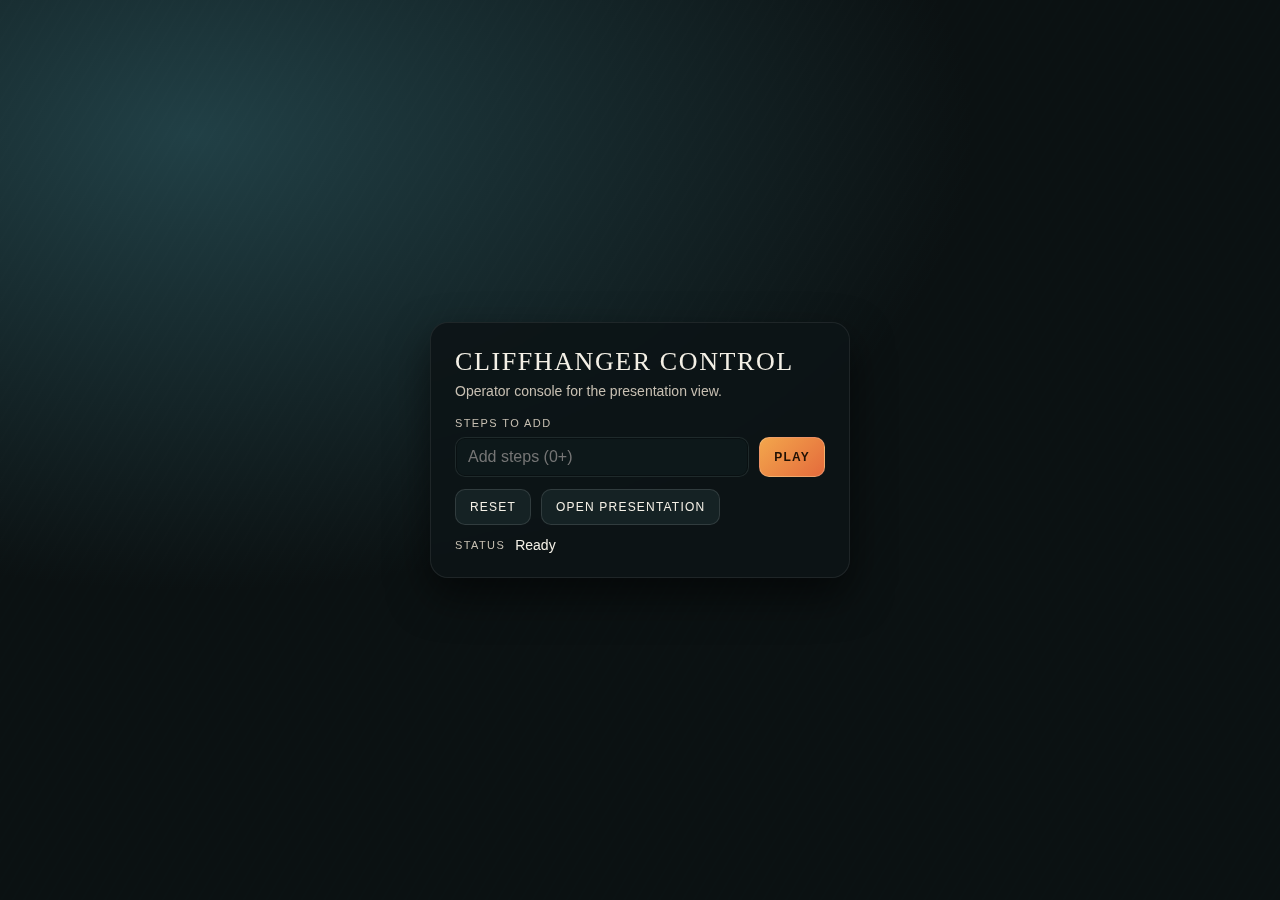
<file: cliff-climb-game/index.html>
<!doctype html>
<html lang="en">
  <head>
    <meta charset="UTF-8" />
    <meta name="viewport" content="width=device-width, initial-scale=1.0" />
    <title>Cliffhanger Control Panel</title>
    <link rel="stylesheet" href="styles.css" />
  </head>
  <body class="controller">
    <main class="controller-layout">
      <section class="hud controller-panel" aria-label="Control panel">
        <div class="title">Cliffhanger Control</div>
        <p class="tagline">Operator console for the presentation view.</p>

        <div class="controls">
          <label for="stepsInput">Steps to add</label>
          <div class="input-row">
            <input
              id="stepsInput"
              type="number"
              min="0"
              step="1"
              placeholder="Add steps (0+)"
              inputmode="numeric"
            />
            <button id="playBtn" type="button">Play</button>
          </div>
          <div class="button-row">
            <button id="resetBtn" type="button">Reset</button>
            <button id="openBtn" type="button">Open Presentation</button>
          </div>
        </div>

        <div class="status-line">
          <span class="status-label">Status</span>
          <span id="statusText">Ready</span>
        </div>
        <div id="errorText" class="error" role="alert" aria-live="polite" hidden></div>
      </section>
    </main>

    <script src="controller.js"></script>
  </body>
</html>
</file>
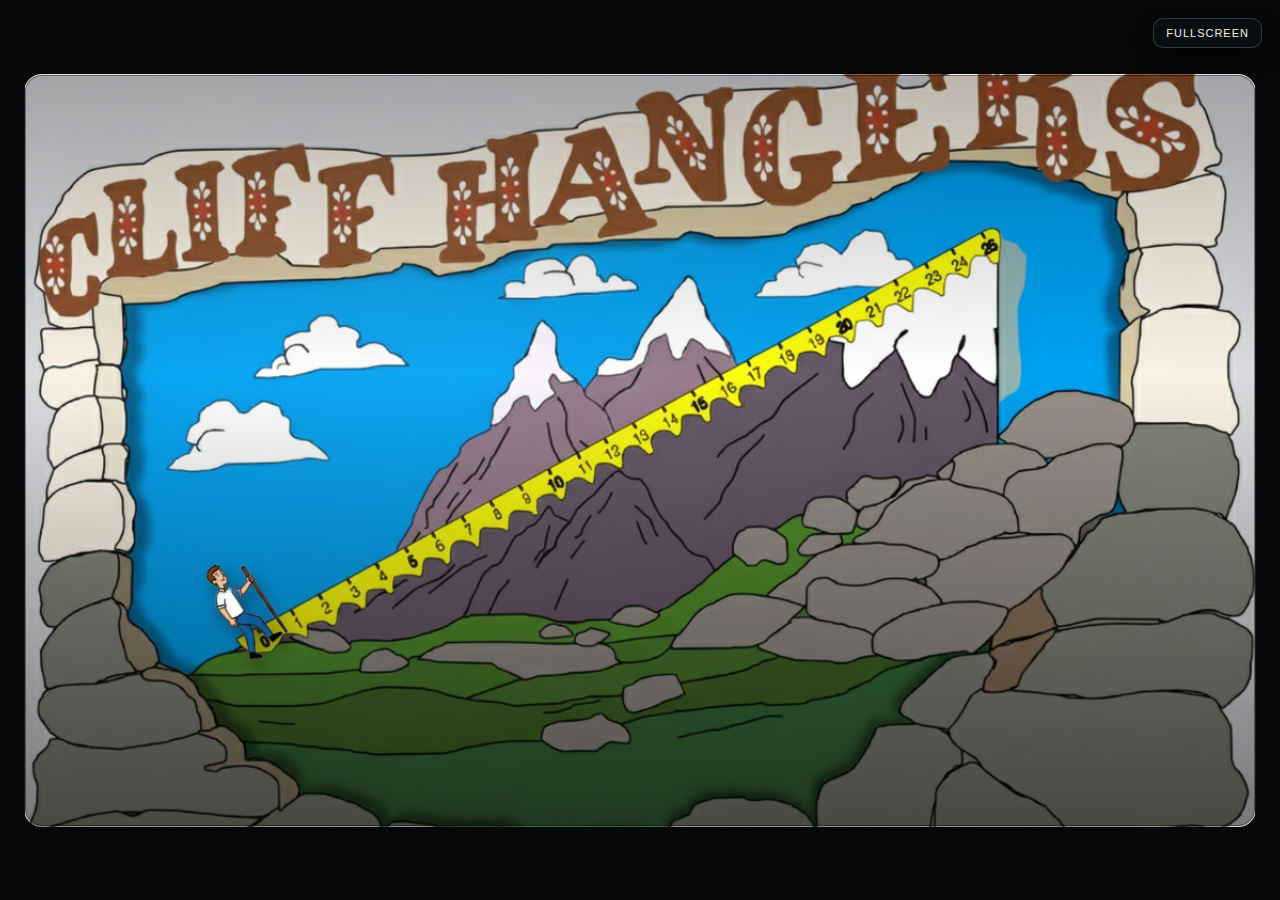
<file: cliff-climb-game/presentation.html>
<!doctype html>
<html lang="en">
  <head>
    <meta charset="UTF-8" />
    <meta name="viewport" content="width=device-width, initial-scale=1.0" />
    <title>Cliffhanger Presentation</title>
    <link rel="stylesheet" href="styles.css" />
  </head>
  <body class="presentation">
    <main id="stageWrapper" aria-label="Cliffhanger presentation">
      <div id="stage">
        <div id="climber">
          <img
            id="climberSprite"
            src="assets/climber.png"
            alt="Climber"
            draggable="false"
          />
        </div>
      </div>
      <button id="fullscreenBtn" class="fullscreen-btn" type="button">Fullscreen</button>
    </main>

    <script src="presentation.js"></script>
  </body>
</html>
</file>
<file: cliff-climb-game/styles.css>
:root {
  --bg-deep: #0b1112;
  --bg-shade: #122426;
  --panel: rgba(12, 20, 22, 0.9);
  --panel-border: rgba(255, 255, 255, 0.08);
  --text: #f4f0e6;
  --muted: #c7bfb2;
  --accent: #f3a64c;
  --accent-2: #e46b3c;
  --danger: #f26659;
  --shadow: rgba(0, 0, 0, 0.55);
  --stage-base-w: 900;
  --stage-base-h: 550;
}

* {
  box-sizing: border-box;
}

body {
  margin: 0;
  min-height: 100vh;
  color: var(--text);
  font-family: "Gill Sans", "Trebuchet MS", "Verdana", sans-serif;
}

body.controller {
  background: radial-gradient(1200px 700px at 15% 15%, #214046, var(--bg-deep) 65%);
  display: flex;
  align-items: center;
  justify-content: center;
  padding: 28px 24px;
  overflow-x: hidden;
}

body.controller::before {
  content: "";
  position: fixed;
  inset: 0;
  pointer-events: none;
  background-image: repeating-linear-gradient(
    120deg,
    rgba(255, 255, 255, 0.025) 0 2px,
    transparent 2px 10px
  );
  mix-blend-mode: soft-light;
  opacity: 0.7;
}

body.presentation {
  background: #050708;
  display: flex;
  align-items: center;
  justify-content: center;
  overflow: hidden;
}

.controller-layout {
  width: min(420px, 92vw);
  position: relative;
  z-index: 1;
}

.controller-panel {
  width: 100%;
}

.game {
  width: min(1200px, 96vw);
  display: grid;
  grid-template-columns: 320px minmax(0, 1fr);
  gap: 24px;
  align-items: start;
}

.hud {
  background: var(--panel);
  border-radius: 18px;
  padding: 24px;
  border: 1px solid var(--panel-border);
  box-shadow: 0 18px 40px var(--shadow);
  backdrop-filter: blur(6px);
}

.hud.hud--overlay {
  position: absolute;
  top: 22px;
  left: 22px;
  width: min(320px, 46vw);
  z-index: 4;
  padding: 18px 18px 16px;
  background: rgba(10, 16, 18, 0.86);
  border: 1px solid rgba(255, 255, 255, 0.12);
  box-shadow: 0 16px 30px rgba(0, 0, 0, 0.45);
}

.hud.hud--overlay .title {
  font-size: 20px;
}

.hud.hud--overlay .tagline,
.hud.hud--overlay .note {
  display: none;
}

.title {
  font-family: "Copperplate", "Goudy Old Style", "Palatino", serif;
  text-transform: uppercase;
  letter-spacing: 1.6px;
  font-size: 26px;
  margin-bottom: 6px;
}

.tagline {
  margin: 0 0 18px;
  color: var(--muted);
  font-size: 14px;
}

.controls label {
  display: block;
  text-transform: uppercase;
  letter-spacing: 1.4px;
  font-size: 11px;
  color: var(--muted);
  margin-bottom: 8px;
}

.input-row,
.button-row {
  display: flex;
  gap: 10px;
}

.input-row {
  margin-bottom: 12px;
}

input[type="number"] {
  flex: 1;
  background: #0d181a;
  color: var(--text);
  border: 1px solid rgba(255, 255, 255, 0.08);
  border-radius: 10px;
  padding: 10px 12px;
  font-size: 16px;
  outline: none;
  box-shadow: inset 0 0 0 1px rgba(0, 0, 0, 0.3);
}

input[type="number"]:focus {
  border-color: rgba(243, 166, 76, 0.7);
  box-shadow: 0 0 0 2px rgba(243, 166, 76, 0.2);
}

button {
  border-radius: 10px;
  border: 1px solid rgba(255, 255, 255, 0.12);
  background: #152224;
  color: var(--text);
  padding: 10px 14px;
  font-size: 12px;
  text-transform: uppercase;
  letter-spacing: 1.2px;
  cursor: pointer;
  transition: transform 120ms ease, box-shadow 120ms ease, opacity 120ms ease;
}

button:hover {
  transform: translateY(-1px);
  box-shadow: 0 8px 16px rgba(0, 0, 0, 0.35);
}

button:disabled {
  opacity: 0.5;
  cursor: not-allowed;
  box-shadow: none;
  transform: none;
}

#lockBtn,
#playBtn {
  background: linear-gradient(135deg, var(--accent), var(--accent-2));
  color: #201104;
  font-weight: 700;
  border: 1px solid rgba(255, 255, 255, 0.2);
}

.fullscreen-btn {
  position: absolute;
  top: 18px;
  right: 18px;
  z-index: 5;
  padding: 8px 12px;
  font-size: 11px;
  letter-spacing: 1px;
  background: rgba(10, 16, 18, 0.82);
  border: 1px solid rgba(255, 255, 255, 0.18);
  box-shadow: 0 10px 18px rgba(0, 0, 0, 0.4);
}

.fullscreen-btn:hover {
  transform: translateY(-1px);
  box-shadow: 0 14px 20px rgba(0, 0, 0, 0.45);
}

.status-line {
  display: flex;
  align-items: center;
  gap: 10px;
  margin-top: 12px;
  font-size: 14px;
}

.status-label {
  text-transform: uppercase;
  font-size: 11px;
  letter-spacing: 1.4px;
  color: var(--muted);
}

.error {
  margin-top: 10px;
  color: var(--danger);
  font-size: 13px;
}

.note {
  margin-top: 18px;
  font-size: 12px;
  color: var(--muted);
}

#stageWrapper {
  position: relative;
  border-radius: 22px;
  padding: 16px;
  background: linear-gradient(180deg, rgba(5, 8, 9, 0.9), rgba(15, 26, 27, 0.92));
  border: 1px solid rgba(255, 255, 255, 0.08);
  box-shadow: 0 24px 50px var(--shadow);
  display: flex;
  align-items: center;
  justify-content: center;
  height: min(70vh, 620px);
  min-height: 420px;
  overflow: hidden;
}

.presentation #stageWrapper {
  width: 100vw;
  height: 100vh;
  padding: 24px;
  border-radius: 0;
  background: #050708;
  border: none;
  box-shadow: none;
  min-height: 0;
}

#stageWrapper:fullscreen {
  width: 100vw;
  height: 100vh;
  padding: 26px;
  background: #050708;
}

#stageWrapper:fullscreen .fullscreen-btn {
  display: none;
}

#stage {
  position: relative;
  width: 900px;
  height: 550px;
  border-radius: 18px;
  overflow: hidden;
  background: url("assets/bg.png") center/cover no-repeat;
  background-position: center calc(50% + var(--bg-shift-y, 0px));
  border: 1px solid rgba(255, 255, 255, 0.08);
  box-shadow: inset 0 0 0 1px rgba(0, 0, 0, 0.4);
}

#stage::before {
  content: "";
  position: absolute;
  inset: 0;
  background: radial-gradient(circle at 30% 20%, rgba(255, 255, 255, 0.12), transparent 55%);
  opacity: 0.6;
  pointer-events: none;
}

#stage::after {
  content: "";
  position: absolute;
  inset: 0;
  background: linear-gradient(180deg, rgba(0, 0, 0, 0.25), transparent 40%, rgba(0, 0, 0, 0.45));
  pointer-events: none;
}

#climber {
  position: absolute;
  left: 0;
  top: 0;
  width: clamp(24px, 4.6%, 52px);
  z-index: 2;
  pointer-events: none;
  --base-rot: -35deg;
  --pos-x: 0px;
  --pos-y: 0px;
  --fall-x: 0px;
  --fall-y: 0px;
  --fall-rot: 0deg;
  transform: translate3d(calc(var(--pos-x) + var(--fall-x)), calc(var(--pos-y) + var(--fall-y)), 0)
    translate(-50%, -100%)
    rotate(calc(var(--base-rot) + var(--fall-rot)));
  transform-origin: 50% 100%;
  transition: transform 240ms cubic-bezier(0.2, 1.12, 0.3, 1);
  will-change: transform;
}

#climber.falling {
  transition: transform 2000ms cubic-bezier(0.15, 0.55, 0.2, 1);
}

#climber.no-anim {
  transition: none;
}

#climberSprite {
  display: block;
  width: 100%;
  height: auto;
  filter: drop-shadow(0 8px 8px rgba(0, 0, 0, 0.45));
  pointer-events: none;
  user-select: none;
}

#climberSprite.bounce {
  animation: step-bounce 240ms ease-out;
}

@keyframes step-bounce {
  0% {
    transform: translateY(0) scale(1);
  }
  45% {
    transform: translateY(-6px) scale(1.02);
  }
  100% {
    transform: translateY(0) scale(1);
  }
}

@media (max-width: 980px) {
  .game {
    grid-template-columns: 1fr;
  }

  .game #stageWrapper {
    height: min(60vh, 540px);
  }
}
</file>
